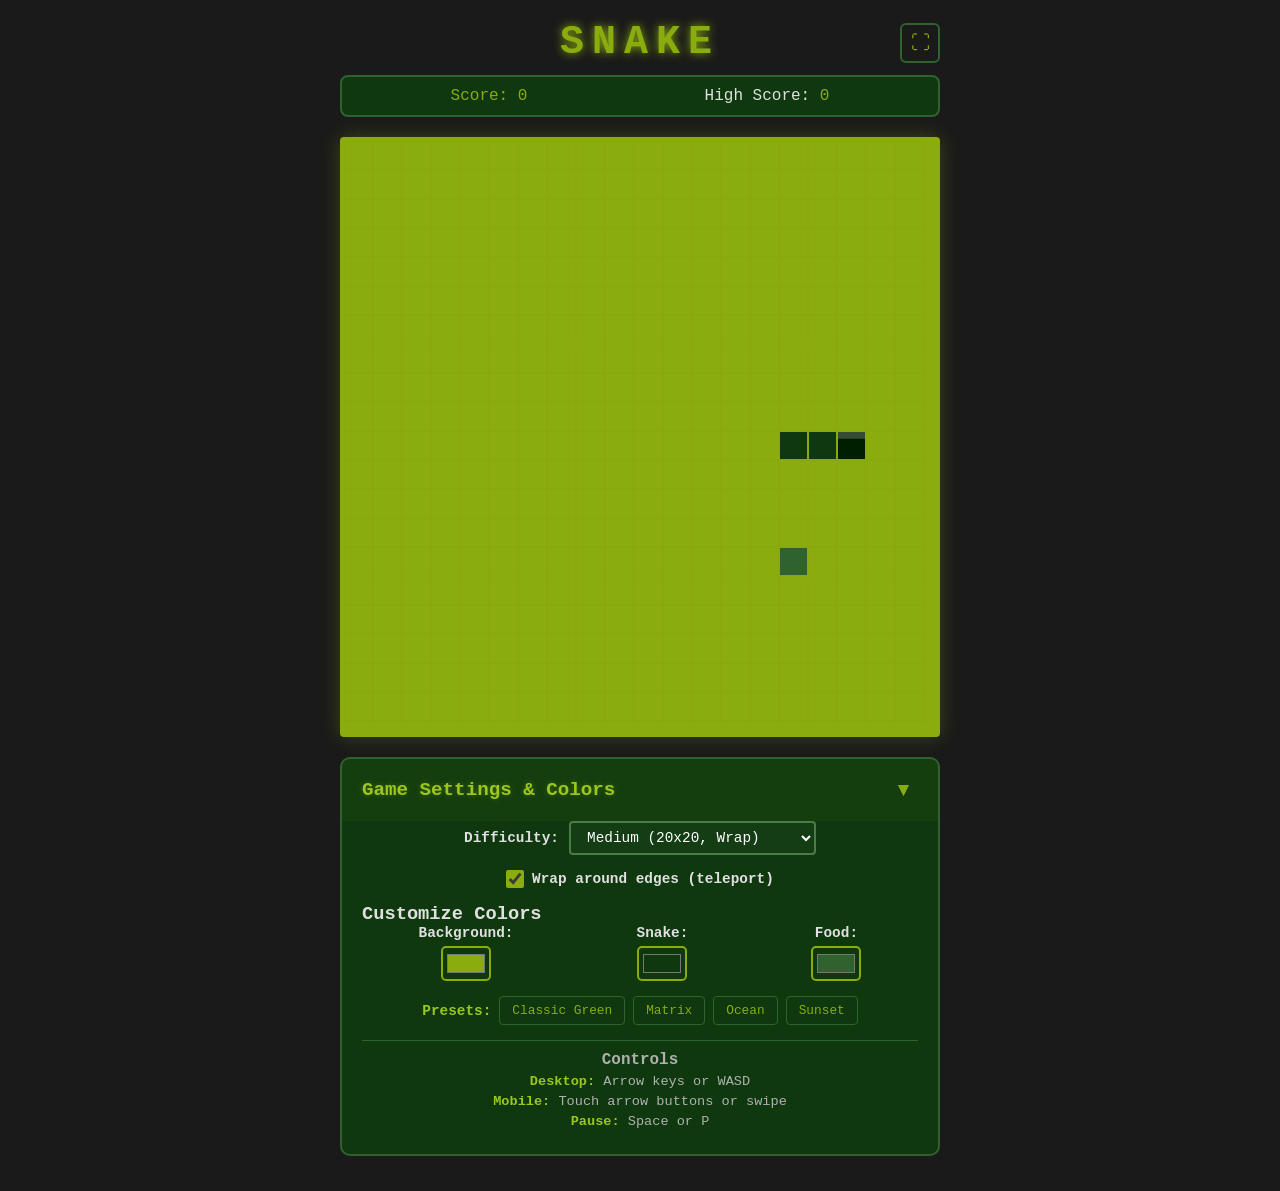
<file: index.html>
<!DOCTYPE html>
<html lang="en">
<head>
    <meta charset="UTF-8">
    <meta name="viewport" content="width=device-width, initial-scale=1.0, maximum-scale=1.0, user-scalable=no">
    <title>Snake Game - Nokia Classic</title>
    <meta name="theme-color" content="#8bac0f">
    <meta name="description" content="Classic Nokia-style Snake game with customizable colors, difficulty levels, and wrap mode">
    <link rel="manifest" href="manifest.json">
    <link rel="apple-touch-icon" href="icons/icon-192x192.png">
    <link rel="stylesheet" href="styles.css">
</head>
<body>
    <div class="container">
        <div class="header">
            <div class="header-top">
                <h1>SNAKE</h1>
                <button id="fullscreenBtn" class="fullscreen-btn">
                    <span class="fullscreen-icon">⛶</span>
                </button>
            </div>
            <div class="score-display">
                <span>Score: <span id="score">0</span></span>
                <span>High Score: <span id="highScore">0</span></span>
            </div>
        </div>

        <div class="game-area">
            <canvas id="gameCanvas" width="600" height="600"></canvas>

            <div id="gameOver" class="game-over hidden">
                <h2>GAME OVER</h2>
                <p>Final Score: <span id="finalScore">0</span></p>
                <button id="restartBtn">PLAY AGAIN</button>
            </div>
        </div>

        <div class="controls-panel">
            <div class="panel-header" id="panelHeader">
                <h3>Game Settings & Colors</h3>
                <button class="collapse-btn" id="collapseBtn">▼</button>
            </div>
            <div class="panel-content" id="panelContent">
                <div class="difficulty-section">
                    <label>Difficulty:</label>
                    <select id="difficulty">
                        <option value="veryeasy">Very Easy (30x30, Wrap)</option>
                        <option value="easy">Easy (25x25, Wrap)</option>
                        <option value="medium" selected>Medium (20x20, Wrap)</option>
                        <option value="hard">Hard (10x10, Wall)</option>
                        <option value="veryhard">Very Hard (8x8, Wall)</option>
                        <option value="extreme">Extreme (6x6, Wall)</option>
                    </select>
                </div>

                <div class="boundary-section">
                    <label class="toggle-label">
                        <input type="checkbox" id="wrapToggle" checked>
                        <span>Wrap around edges (teleport)</span>
                    </label>
                </div>

                <h3>Customize Colors</h3>
                <div class="color-controls">
                    <label>
                        Background:
                        <input type="color" id="bgColorPicker" value="#8bac0f">
                    </label>
                    <label>
                        Snake:
                        <input type="color" id="snakeColorPicker" value="#0f380f">
                    </label>
                    <label>
                        Food:
                        <input type="color" id="foodColorPicker" value="#306230">
                    </label>
                </div>

                <div class="preset-colors">
                    <span class="preset-label">Presets:</span>
                    <button class="preset-btn" data-bg="#8bac0f" data-snake="#0f380f" data-food="#306230">Classic Green</button>
                    <button class="preset-btn" data-bg="#000000" data-snake="#00ff00" data-food="#ff0000">Matrix</button>
                    <button class="preset-btn" data-bg="#1a1a2e" data-snake="#00d4ff" data-food="#ff6b6b">Ocean</button>
                    <button class="preset-btn" data-bg="#2d2d2d" data-snake="#ffd93d" data-food="#ff6b6b">Sunset</button>
                </div>

                <div class="instructions">
                    <h3>Controls</h3>
                    <p><strong>Desktop:</strong> Arrow keys or WASD</p>
                    <p><strong>Mobile:</strong> Touch arrow buttons or swipe</p>
                    <p><strong>Pause:</strong> Space or P</p>
                </div>
            </div>
        </div>

        <div class="mobile-controls" id="mobileControls">
            <button class="arrow-btn" data-direction="up">▲</button>
            <div class="horizontal-btns">
                <button class="arrow-btn" data-direction="left">◀</button>
                <button class="arrow-btn" data-direction="down">▼</button>
                <button class="arrow-btn" data-direction="right">▶</button>
            </div>
        </div>
    </div>

    <script>
        // Register Service Worker for PWA
        if ('serviceWorker' in navigator) {
            window.addEventListener('load', () => {
                navigator.serviceWorker.register('./sw.js')
                    .then((registration) => {
                        console.log('[Service Worker] Registered:', registration.scope);
                    })
                    .catch((error) => {
                        console.log('[Service Worker] Registration failed:', error);
                    });
            });
        }
    </script>

    <script src="game.js"></script>
</body>
</html>
</file>
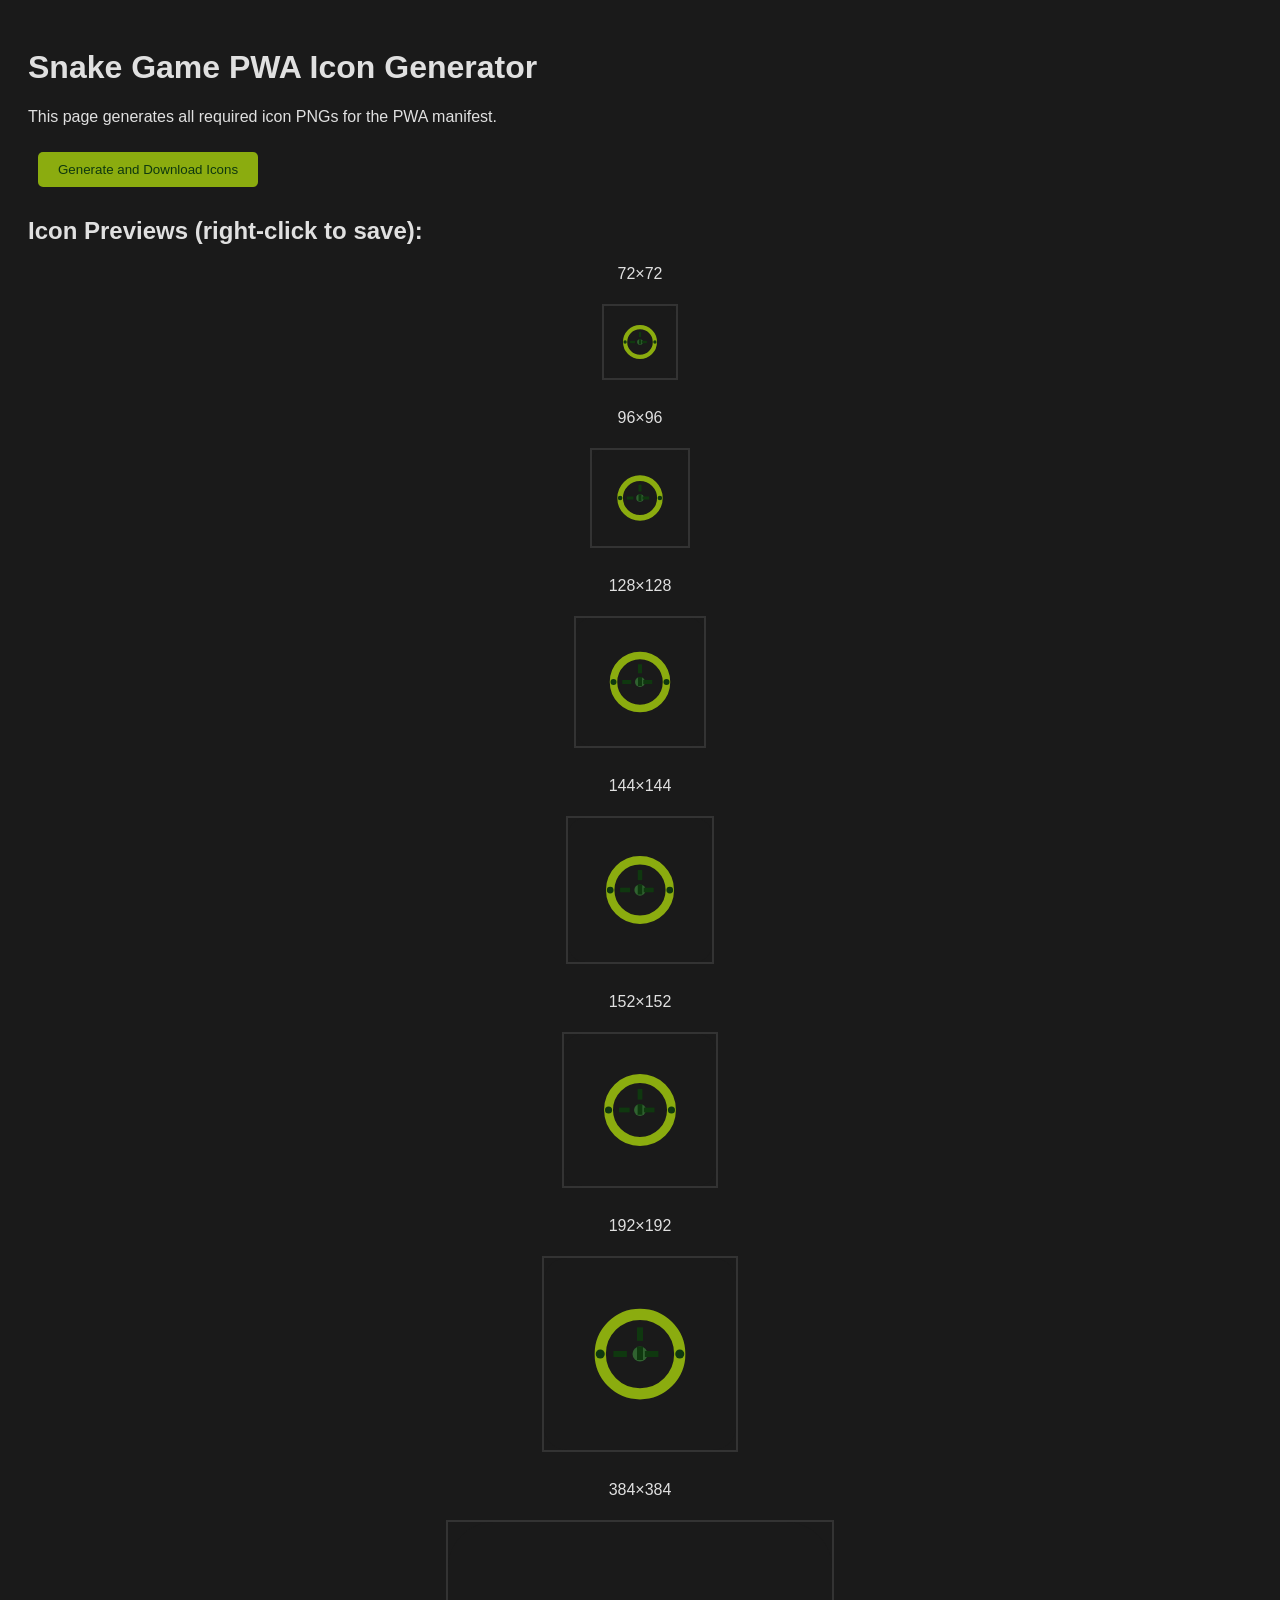
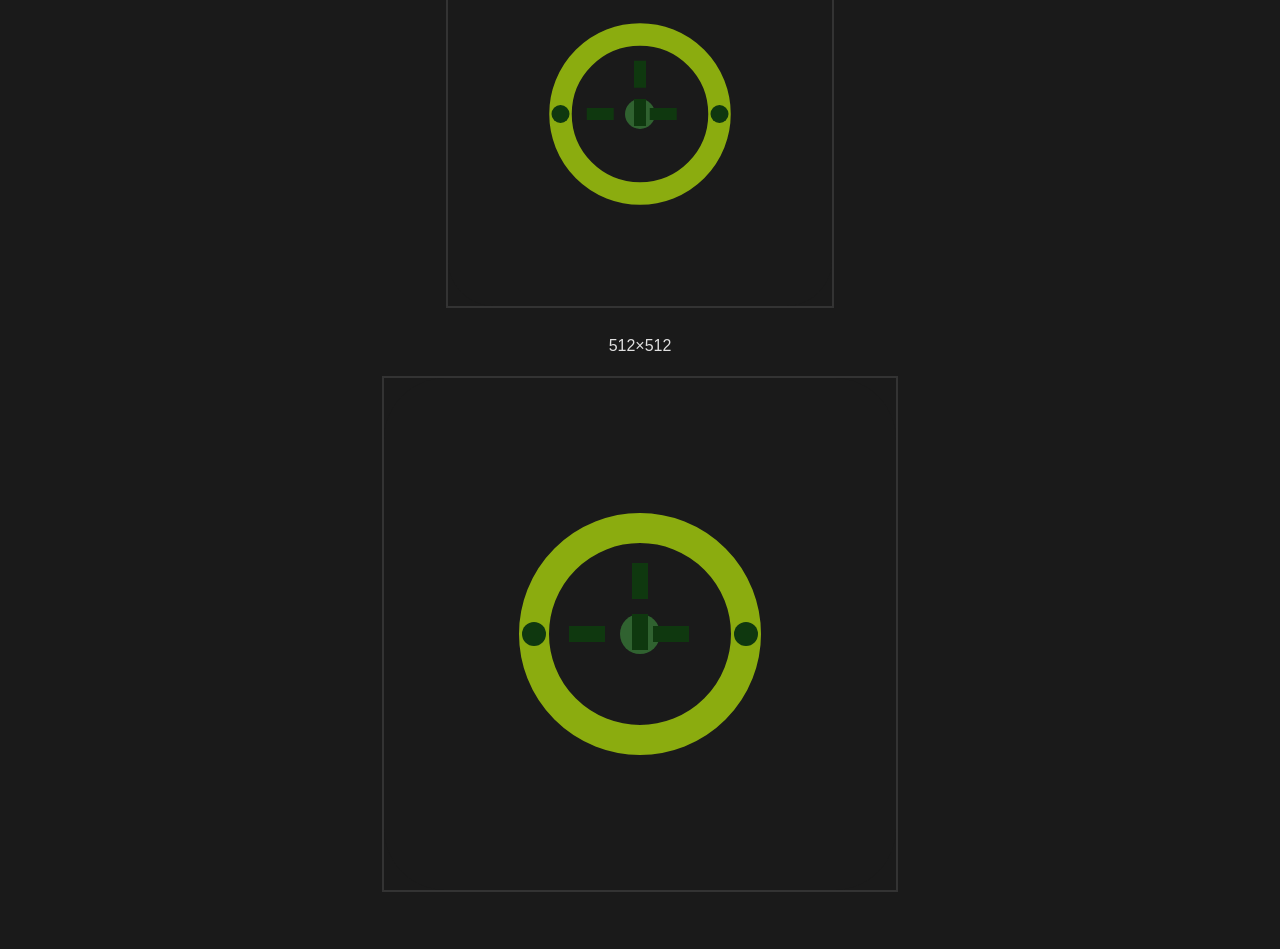
<file: icons/generate-icons.html>
<!DOCTYPE html>
<html>
<head>
    <title>Icon Generator</title>
    <style>
        body { font-family: sans-serif; padding: 20px; background: #1a1a1a; color: #e0e0e0; }
        .icon-preview { margin: 20px 0; text-align: center; }
        .icon-preview canvas { border: 2px solid #333; margin: 5px; }
        button { background: #8bac0f; color: #0f380f; border: none; padding: 10px 20px; margin: 10px; cursor: pointer; border-radius: 5px; }
    </style>
</head>
<body>
    <h1>Snake Game PWA Icon Generator</h1>
    <p>This page generates all required icon PNGs for the PWA manifest.</p>
    <button onclick="generateIcons()">Generate and Download Icons</button>
    <div id="previews"></div>

    <script>
        const sizes = [72, 96, 128, 144, 152, 192, 384, 512];

        function drawIcon(size) {
            const canvas = document.createElement('canvas');
            canvas.width = size;
            canvas.height = size;
            const ctx = canvas.getContext('2d');

            // Scale factor from 512 to size
            const scale = size / 512;

            // Background
            ctx.fillStyle = '#1a1a1a';
            ctx.beginPath();
            ctx.roundRect(0, 0, size, size, size * 0.12);
            ctx.fill();

            // Snake path
            ctx.strokeStyle = '#8bac0f';
            ctx.lineWidth = 30 * scale;
            ctx.lineCap = 'round';
            ctx.beginPath();
            ctx.arc(256 * scale, 256 * scale, 106 * scale, 0, Math.PI * 2);
            ctx.stroke();

            // Dot
            ctx.fillStyle = '#306230';
            ctx.beginPath();
            ctx.arc(256 * scale, 256 * scale, 20 * scale, 0, Math.PI * 2);
            ctx.fill();

            // Head segments
            ctx.fillStyle = '#0f380f';

            // Top segment
            ctx.fillRect(
                248 * scale,
                (200 - 15) * scale,
                16 * scale,
                36 * scale
            );

            // Bottom segments
            ctx.fillRect(
                248 * scale,
                236 * scale,
                16 * scale,
                36 * scale
            );

            ctx.fillRect(
                (200 - 15) * scale,
                248 * scale,
                36 * scale,
                16 * scale
            );

            ctx.fillRect(
                269 * scale,
                248 * scale,
                36 * scale,
                16 * scale
            );

            // Dots on sides
            ctx.beginPath();
            ctx.arc(150 * scale, 256 * scale, 12 * scale, 0, Math.PI * 2);
            ctx.fill();

            ctx.beginPath();
            ctx.arc(362 * scale, 256 * scale, 12 * scale, 0, Math.PI * 2);
            ctx.fill();

            return canvas;
        }

        function generateIcons() {
            const container = document.getElementById('previews');
            container.innerHTML = '<h2>Icon Previews (right-click to save):</h2>';

            sizes.forEach(size => {
                const canvas = drawIcon(size);
                const wrapper = document.createElement('div');
                wrapper.className = 'icon-preview';

                const label = document.createElement('p');
                label.textContent = `${size}×${size}`;
                wrapper.appendChild(label);
                wrapper.appendChild(canvas);

                container.appendChild(wrapper);
            });
        }

        // Auto-generate previews
        window.onload = generateIcons;
    </script>
</body>
</html>
</file>
<file: styles.css>
* {
    margin: 0;
    padding: 0;
    box-sizing: border-box;
}

body {
    font-family: 'Courier New', monospace;
    background-color: #1a1a1a;
    color: #e0e0e0;
    display: flex;
    justify-content: center;
    align-items: center;
    min-height: 100vh;
    padding: 20px;
    user-select: none;
    -webkit-user-select: none;
    margin: 0;
}

.container {
    max-width: 600px;
    width: 100%;
}

.header {
    margin-bottom: 20px;
}

.header-top {
    display: flex;
    justify-content: center;
    align-items: center;
    gap: 15px;
    margin-bottom: 10px;
    position: relative;
}

.header h1 {
    font-size: 2.5rem;
    color: #8bac0f;
    letter-spacing: 8px;
    text-shadow: 0 0 10px #8bac0f;
    margin: 0;
}

.fullscreen-btn {
    position: absolute;
    right: 0;
    background: transparent;
    border: 2px solid #306230;
    color: #8bac0f;
    width: 40px;
    height: 40px;
    border-radius: 6px;
    cursor: pointer;
    font-size: 1.2rem;
    transition: all 0.2s;
    display: flex;
    justify-content: center;
    align-items: center;
    line-height: 1;
}

.fullscreen-btn:hover {
    background: rgba(139, 172, 15, 0.2);
    border-color: #8bac0f;
    transform: scale(1.1);
}

.fullscreen-btn:active {
    transform: scale(0.95);
}

.score-display {
    display: flex;
    justify-content: space-around;
    background: #0f380f;
    padding: 10px 20px;
    border-radius: 8px;
    border: 2px solid #306230;
    font-size: 1rem;
}

.score-display span:first-child {
    color: #8bac0f;
}

.game-area {
    position: relative;
    display: flex;
    justify-content: center;
    margin-bottom: 20px;
}

#gameCanvas {
    border: 4px solid #8bac0f;
    border-radius: 4px;
    background-color: #8bac0f;
    box-shadow: 0 0 20px rgba(139, 172, 15, 0.3);
    display: block;
    width: 600px;
    height: 600px;
}

.game-over {
    position: absolute;
    top: 50%;
    left: 50%;
    transform: translate(-50%, -50%);
    background: rgba(15, 56, 15, 0.95);
    padding: 30px 40px;
    border-radius: 10px;
    border: 3px solid #8bac0f;
    text-align: center;
    z-index: 10;
}

.game-over.hidden {
    display: none;
}

.game-over h2 {
    color: #8bac0f;
    font-size: 1.8rem;
    margin-bottom: 15px;
}

.game-over p {
    font-size: 1.2rem;
    margin-bottom: 20px;
    color: #e0e0e0;
}

#restartBtn {
    background: #8bac0f;
    color: #0f380f;
    border: none;
    padding: 12px 24px;
    font-size: 1rem;
    font-family: 'Courier New', monospace;
    font-weight: bold;
    cursor: pointer;
    border-radius: 5px;
    transition: all 0.2s;
}

#restartBtn:hover {
    background: #9bc71f;
    transform: scale(1.05);
}

#restartBtn:active {
    transform: scale(0.95);
}

.controls-panel {
    background: #0f380f;
    padding: 0;
    border-radius: 10px;
    border: 2px solid #306230;
    margin-bottom: 15px;
    overflow: hidden;
    transition: all 0.3s ease;
}

.controls-panel.collapsed {
    padding: 0;
}

.panel-header {
    display: flex;
    justify-content: space-between;
    align-items: center;
    padding: 15px 20px;
    cursor: pointer;
    user-select: none;
    background: rgba(139, 172, 15, 0.05);
    transition: background 0.2s ease;
}

.panel-header:hover {
    background: rgba(139, 172, 15, 0.1);
}

.panel-header h3 {
    color: #9bc71f;
    margin: 0;
    font-size: 1.2rem;
    text-shadow: 0 0 5px rgba(155, 199, 31, 0.3);
}

.collapse-btn {
    background: transparent;
    border: none;
    color: #8bac0f;
    font-size: 1.2rem;
    cursor: pointer;
    padding: 5px;
    transition: transform 0.3s ease;
}

.collapse-btn.expanded {
    transform: rotate(0deg);
}

.collapse-btn.collapsed {
    transform: rotate(-90deg);
}

.panel-content {
    max-height: 1000px;
    opacity: 1;
    overflow: hidden;
    transition: max-height 0.3s ease, opacity 0.3s ease, padding 0.3s ease;
    padding: 0 20px 20px 20px;
}

.panel-content.hidden {
    max-height: 0;
    opacity: 0;
    padding-top: 0;
    padding-bottom: 0;
}

.difficulty-section,
.boundary-section {
    display: flex;
    justify-content: center;
    align-items: center;
    gap: 10px;
    margin-bottom: 15px;
    flex-wrap: wrap;
}

.difficulty-section label {
    color: #e0e0e0;
    font-size: 0.9rem;
    font-weight: bold;
}

.difficulty-section select {
    background: #143d14;
    color: #ffffff;
    border: 2px solid #4a7c4a;
    padding: 6px 12px;
    font-family: 'Courier New', monospace;
    font-size: 0.9rem;
    border-radius: 4px;
    cursor: pointer;
}

.difficulty-section select:focus {
    outline: none;
    border-color: #9bc71f;
}

.difficulty-section select option {
    background: #0f380f;
    color: #e0e0e0;
}

.toggle-label {
    display: flex !important;
    flex-direction: row !important;
    align-items: center;
    gap: 8px;
    cursor: pointer;
    color: #e0e0e0;
    font-size: 0.9rem;
    font-weight: bold;
}

.toggle-label input[type="checkbox"] {
    width: 18px;
    height: 18px;
    cursor: pointer;
    accent-color: #8bac0f;
}

.color-controls {
    display: flex;
    justify-content: space-around;
    flex-wrap: wrap;
    gap: 10px;
    margin-bottom: 15px;
}

.color-controls label {
    display: flex;
    flex-direction: column;
    align-items: center;
    gap: 5px;
    font-size: 0.9rem;
    color: #e0e0e0;
    font-weight: bold;
}

.color-controls input[type="color"] {
    width: 50px;
    height: 35px;
    border: 2px solid #8bac0f;
    border-radius: 5px;
    cursor: pointer;
    background: transparent;
    padding: 2px;
}

.preset-colors {
    display: flex;
    flex-wrap: wrap;
    gap: 8px;
    justify-content: center;
    align-items: center;
    margin-bottom: 15px;
}

.preset-label {
    color: #9bc71f;
    font-size: 0.9rem;
    font-weight: bold;
}

.preset-btn {
    background: transparent;
    color: #8bac0f;
    border: 1px solid #306230;
    padding: 6px 12px;
    font-size: 0.8rem;
    font-family: 'Courier New', monospace;
    cursor: pointer;
    border-radius: 4px;
    transition: all 0.2s;
}

.preset-btn:hover {
    background: rgba(139, 172, 15, 0.2);
    border-color: #8bac0f;
}

.instructions {
    text-align: center;
    font-size: 0.85rem;
    color: #b0b0b0;
    margin-top: 10px;
    padding-top: 10px;
    border-top: 1px solid #306230;
}

.instructions p {
    margin: 5px 0;
}

.instructions strong {
    color: #9bc71f;
    font-weight: bold;
}

.mobile-controls {
    display: none;
    flex-direction: column;
    align-items: center;
    gap: 5px;
    margin-top: 15px;
}

.horizontal-btns {
    display: flex;
    gap: 5px;
}

.arrow-btn {
    width: 60px;
    height: 50px;
    font-size: 1.5rem;
    background: #0f380f;
    color: #8bac0f;
    border: 2px solid #306230;
    border-radius: 8px;
    cursor: pointer;
    display: flex;
    justify-content: center;
    align-items: center;
    transition: all 0.1s;
    touch-action: manipulation; /* Prevents zoom on double-tap */
    -webkit-tap-highlight-color: transparent; /* Removes tap highlight on iOS */
    user-select: none;
    -webkit-user-select: none;
}

.arrow-btn:active {
    background: #8bac0f;
    color: #0f380f;
    transform: scale(0.95);
}

@media (max-width: 500px) {
    .mobile-controls {
        display: flex;
    }

    #gameCanvas {
        width: 90vmin;
        height: 90vmin;
    }

    .header h1 {
        font-size: 1.8rem;
        letter-spacing: 4px;
    }

    .color-controls {
        justify-content: center;
    }

    .preset-colors {
        gap: 5px;
    }

    .preset-btn {
        padding: 5px 8px;
        font-size: 0.7rem;
    }
}

@media (hover: none) and (pointer: coarse) {
    .mobile-controls {
        display: flex;
    }
}

/* Fullscreen styles */
:fullscreen .container {
    max-width: 100%;
    display: flex;
    flex-direction: column;
    justify-content: center;
    align-items: center;
    height: 100vh;
    padding: 10px;
}

:fullscreen .header {
    width: 100%;
    max-width: 800px;
}

:fullscreen .header-top {
    width: 100%;
}

:fullscreen .header h1 {
    font-size: 3rem;
}

:fullscreen .game-area {
    flex: 1;
    display: flex;
    justify-content: center;
    align-items: center;
    width: 100%;
    max-height: calc(100vh - 200px);
}

:fullscreen #gameCanvas {
    max-width: 95vmin;
    max-height: 95vmin;
    width: 100%;
    height: auto;
    aspect-ratio: 1 / 1;
}

:fullscreen .controls-panel {
    max-width: 800px;
    width: 100%;
    overflow: visible;
}

:fullscreen .panel-content {
    max-height: 30vh;
    overflow-y: auto;
}

:fullscreen .mobile-controls {
    width: 100%;
    max-width: 300px;
}

/* Older vendor prefixes for broader compatibility */
:-webkit-full-screen .container {
    max-width: 100%;
    display: flex;
    flex-direction: column;
    justify-content: center;
    align-items: center;
    height: 100vh;
    padding: 10px;
}

:-webkit-full-screen .header {
    width: 100%;
    max-width: 800px;
}

:-webkit-full-screen .header-top {
    width: 100%;
}

:-webkit-full-screen .header h1 {
    font-size: 3rem;
}

:-webkit-full-screen .game-area {
    flex: 1;
    display: flex;
    justify-content: center;
    align-items: center;
    width: 100%;
    max-height: calc(100vh - 200px);
}

:-webkit-full-screen #gameCanvas {
    max-width: 95vmin;
    max-height: 95vmin;
    width: 100%;
    height: auto;
    aspect-ratio: 1 / 1;
}

:-webkit-full-screen .controls-panel {
    max-width: 800px;
    width: 100%;
    overflow: visible;
}

:-webkit-full-screen .panel-content {
    max-height: 30vh;
    overflow-y: auto;
}

:-webkit-full-screen .mobile-controls {
    width: 100%;
    max-width: 300px;
}
</file>
